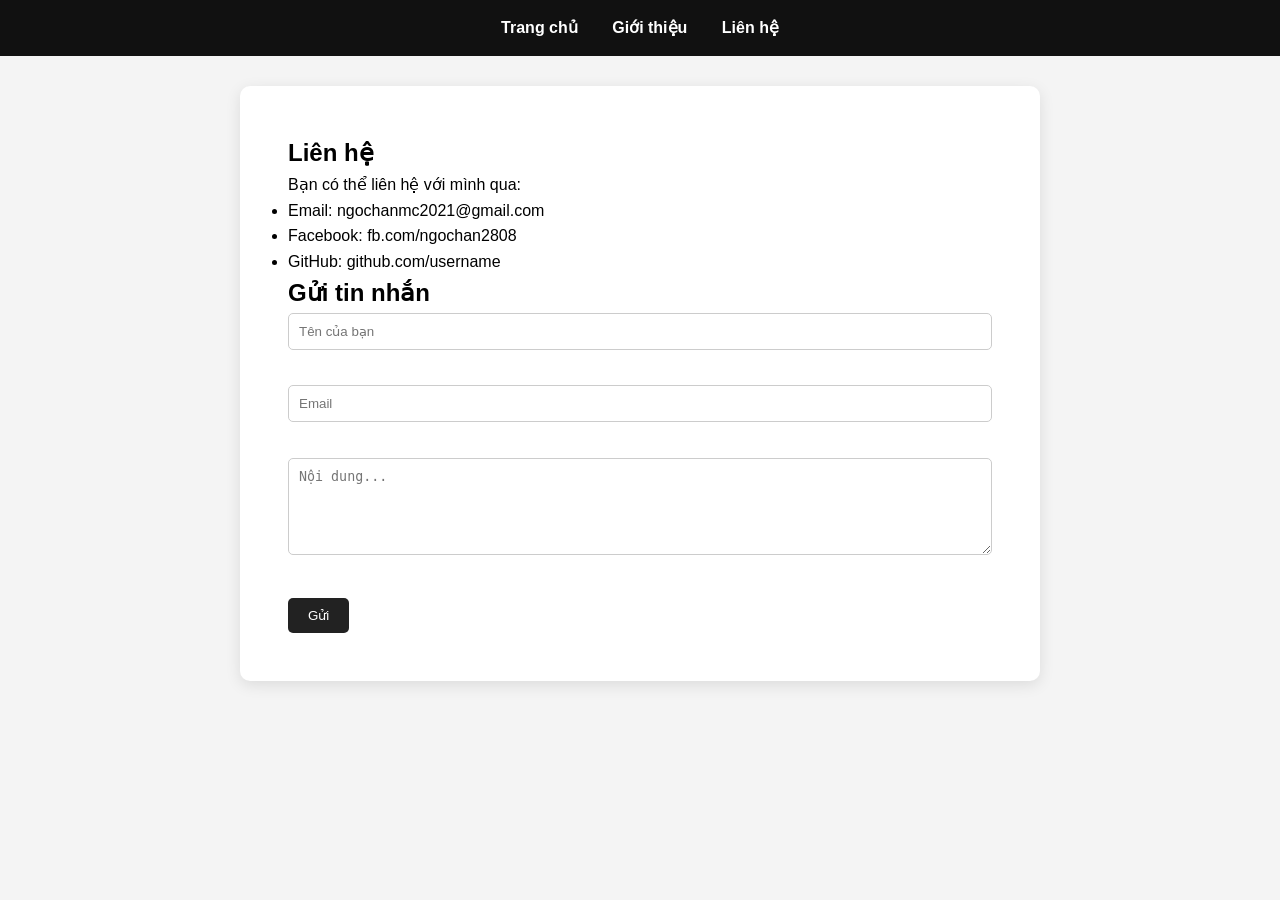
<file: contact.html>
<!DOCTYPE html>
<html lang="vi">
<head>
    <meta charset="UTF-8">
    <meta name="viewport" content="width=device-width, initial-scale=1.0">
    <title>Liên hệ - Hồ Ngọc Hân</title>
    <link rel="stylesheet" href="css/style.css">
</head>
<body>

    <nav>
        <a href="index.html">Trang chủ</a>
        <a href="about.html">Giới thiệu</a>
        <a href="contact.html">Liên hệ</a>
    </nav>

    <section>
        <h1>Liên hệ</h1>

        <p>Bạn có thể liên hệ với mình qua:</p>

        <ul>
            <li>Email: ngochanmc2021@gmail.com</li>
            <li>Facebook: fb.com/ngochan2808</li>
            <li>GitHub: github.com/username</li>
        </ul>

        <h2>Gửi tin nhắn</h2>
        <form>
            <input type="text" placeholder="Tên của bạn" required><br><br>
            <input type="email" placeholder="Email" required><br><br>
            <textarea placeholder="Nội dung..." rows="5" required></textarea><br><br>
            <button type="submit">Gửi</button>
        </form>
    </section>

</body>
</html>
</file>
<file: css/style.css>
* {
    margin: 0;
    padding: 0;
    box-sizing: border-box;
}

body {
    font-family: 'Segoe UI', sans-serif;
    line-height: 1.6;
    background: #f4f4f4;
}

/* MENU */
nav {
    background: #111;
    padding: 15px;
    text-align: center;
}

nav a {
    color: white;
    margin: 0 15px;
    text-decoration: none;
    font-weight: bold;
}

nav a:hover {
    color: #00d4ff;
}

/* HEADER FULL NGANG */
header {
    width: 100%;
    text-align: center;
    padding: 80px 20px;
    background: linear-gradient(to right, #141e30, #243b55);
    color: white;
}

header h1 {
    font-size: 36px;
    margin-bottom: 10px;
}

header p {
    font-size: 18px;
    opacity: 0.9;
}

/* SECTION (CARD) */
section {
    padding: 3rem;
    max-width: 800px;
    margin: 30px auto;
    background: white;
    border-radius: 10px;
    box-shadow: 0 4px 15px rgba(0,0,0,0.1);
}

/* PROJECT */
.project {
    background: #fafafa;
    padding: 20px;
    margin: 15px 0;
    border-radius: 8px;
    box-shadow: 0 2px 8px rgba(0,0,0,0.05);
    transition: 0.3s;
}

.project:hover {
    transform: translateY(-5px);
    background: #f0f8ff;
}

/* FORM (CONTACT) */
form input,
form textarea {
    width: 100%;
    padding: 10px;
    margin-bottom: 10px;
    border-radius: 5px;
    border: 1px solid #ccc;
}

button {
    padding: 10px 20px;
    border: none;
    background: #222;
    color: white;
    border-radius: 5px;
    cursor: pointer;
}

button:hover {
    background: #444;
}
</file>
